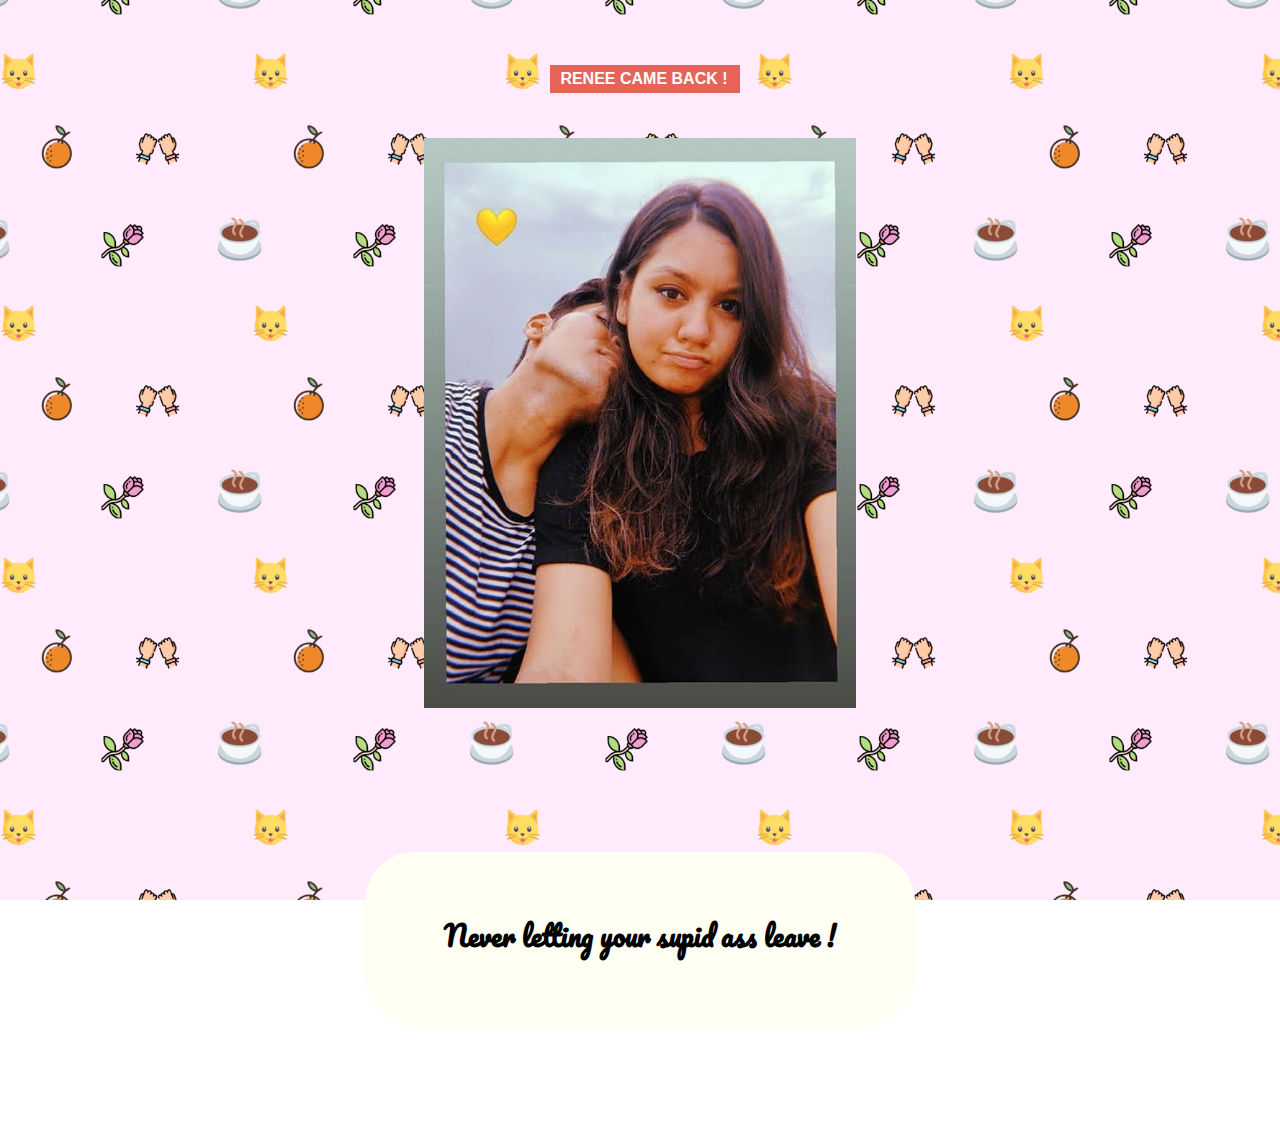
<file: index.html>
<!DOCTYPE html>
<html>

<head>
    <meta charset="utf-8">
    <link rel="stylesheet" type="text/css" href="rcb.css">

</head>

<body>


    <div class="badge">
        RENEE CAME BACK !
    </div>

    <p style="text-align:center;">
        <img src="kiss2.jpg" class="center" style=" margin-top: 70px; align: center; height: 40%;width: 40%;"
            id="borderimg" />
        <p>

            <div class="thought">
                <div class="titlethought">
                    Never letting your supid ass leave !
                </div>
            </div>


</body>

</html>
</file>
<file: rcb.css>
@import url('https://fonts.googleapis.com/css?family=Orbitron');
@import url('https://fonts.googleapis.com/css?family=Cairo&display=swap');
@import url('https://fonts.googleapis.com/css?family=Pacifico&display=swap');
@import url('https://fonts.googleapis.com/css?family=Amatic+SC&display=swap');

*{
    margin:0px;
    padding: 0px;
    box-sizing: border-box;
}

body {
    /* background: url("./clock-pattern.png"); */
    /* background-size: 100% auto;
    background-repeat: no-repeat; */
    background: url("./clock-pattern.png") no-repeat center center fixed; 
        -webkit-background-size: cover;
        -moz-background-size: cover;
        -o-background-size: cover;
        background-size: cover;

}

#borderimg{
    border: 40px solid transparent;
    border-image: url("https://mdn.mozillademos.org/files/6017/border-image-6.svg") 30% round;
}

.main{
    background-color: #ccc;
    width: 80%;
    margin: 100px auto;
    height: 50%;
    position: relative;
    padding: 30px;
}

.badge{
    background: #e66357;
    color: white;
    padding: 5px 10px;
    font-family: sans-serif;
    font-weight: bold;
    position: relative;
    width: 190px;
    top: 65px;
    left: 43%;
}

.clock{
    background: #EBEBEB;
    text-align: center;
    font-size: 55px;
    height : 100%;
    padding-top: 35px;
    font-family: Orbitron;
    border-radius: 4px;
}

.thought{
    background-color: #fffff4;
    width:550px;
    margin: 100px auto;
    height: 175px;
    position: relative;
    padding: 60px;
    border-radius:50px;
    -moz-border-radius:50px;
    -webkit-border-radius:50px;
}


.titlethought{
    text-align: center;
    font-weight: bold;
    font-size: 27px;
    padding-bottom: 10px;
    font-family: Pacifico;
}


.actualthought{
    text-align: center;
    font-family: Cairo;

}

/* Mobile Styles */
@media only screen and (max-width: 400px) {
  body {
    -moz-transform: scale(1.3);
    -webkit-transform: scale(1.3);
    -o-transform: scale(1.3);
    -ms-transform: scale(1.3);
    transform: scale(1.3);
  }
}
</file>
